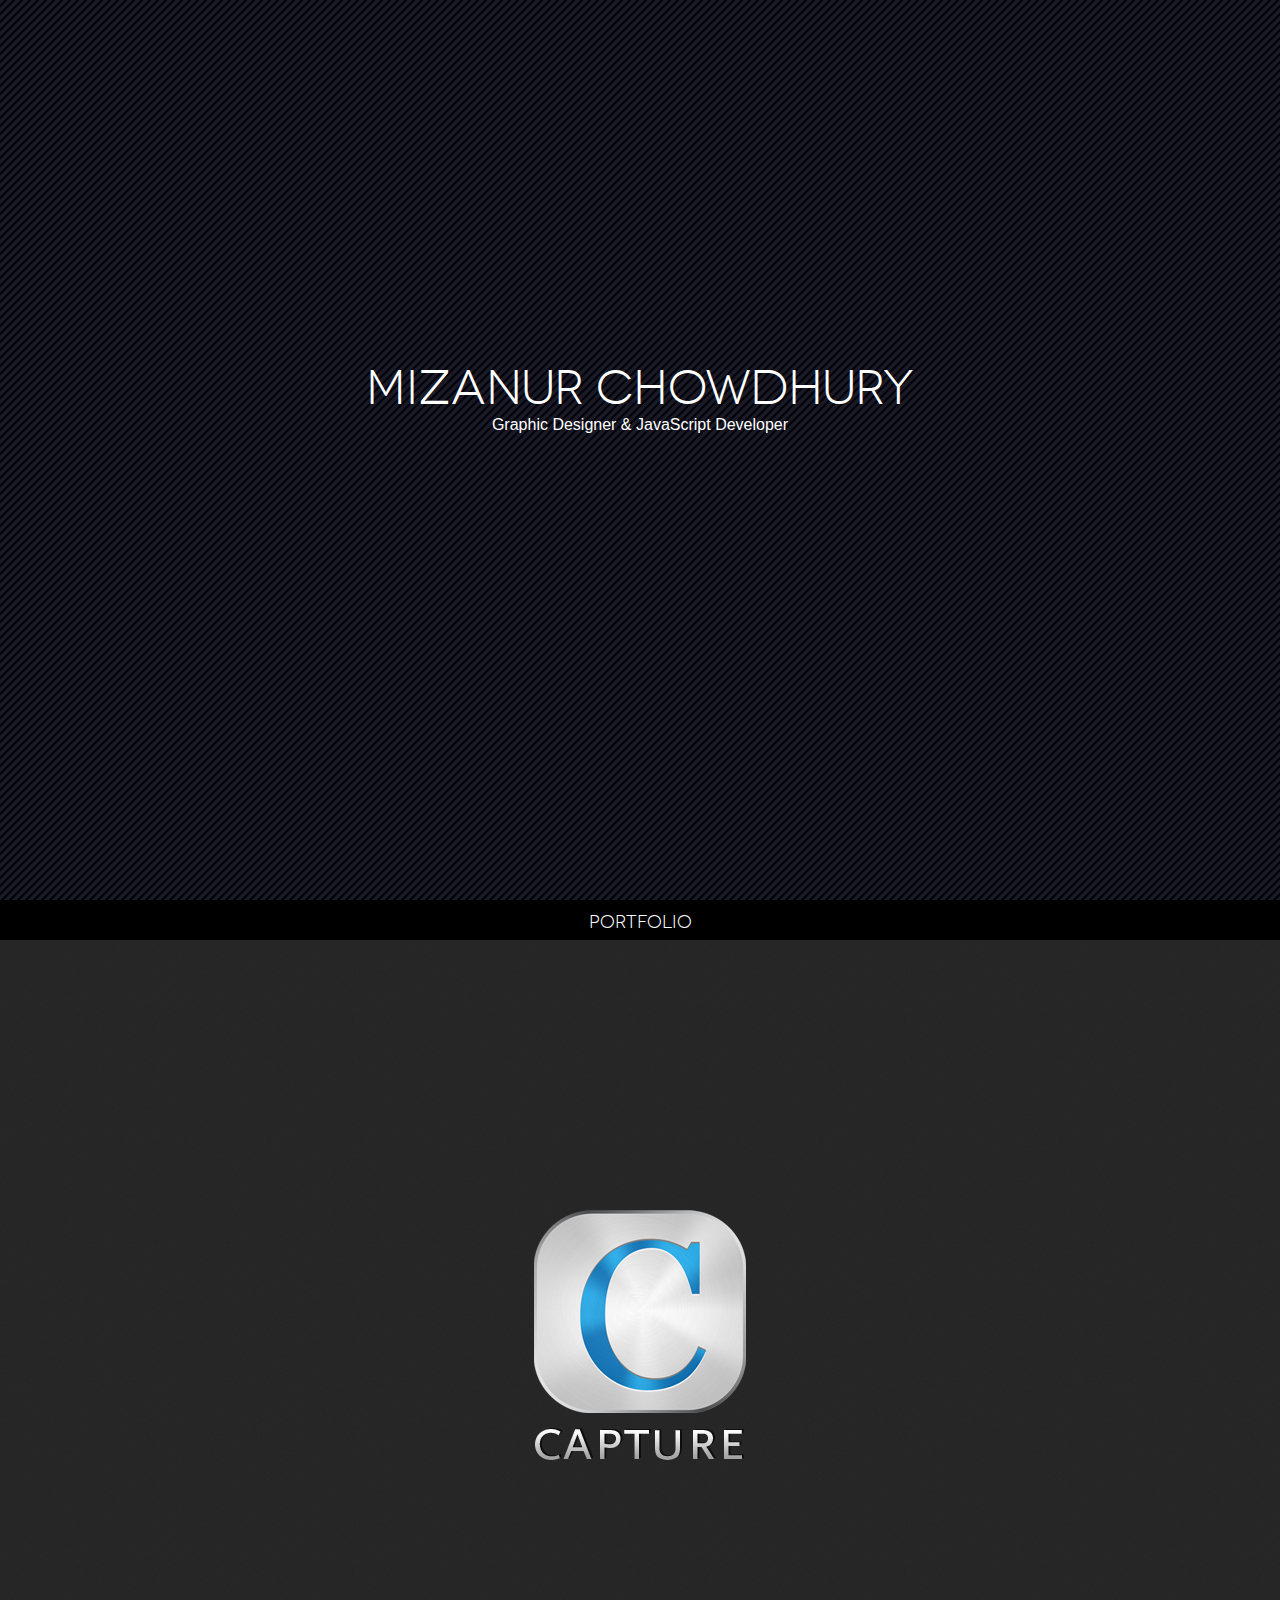
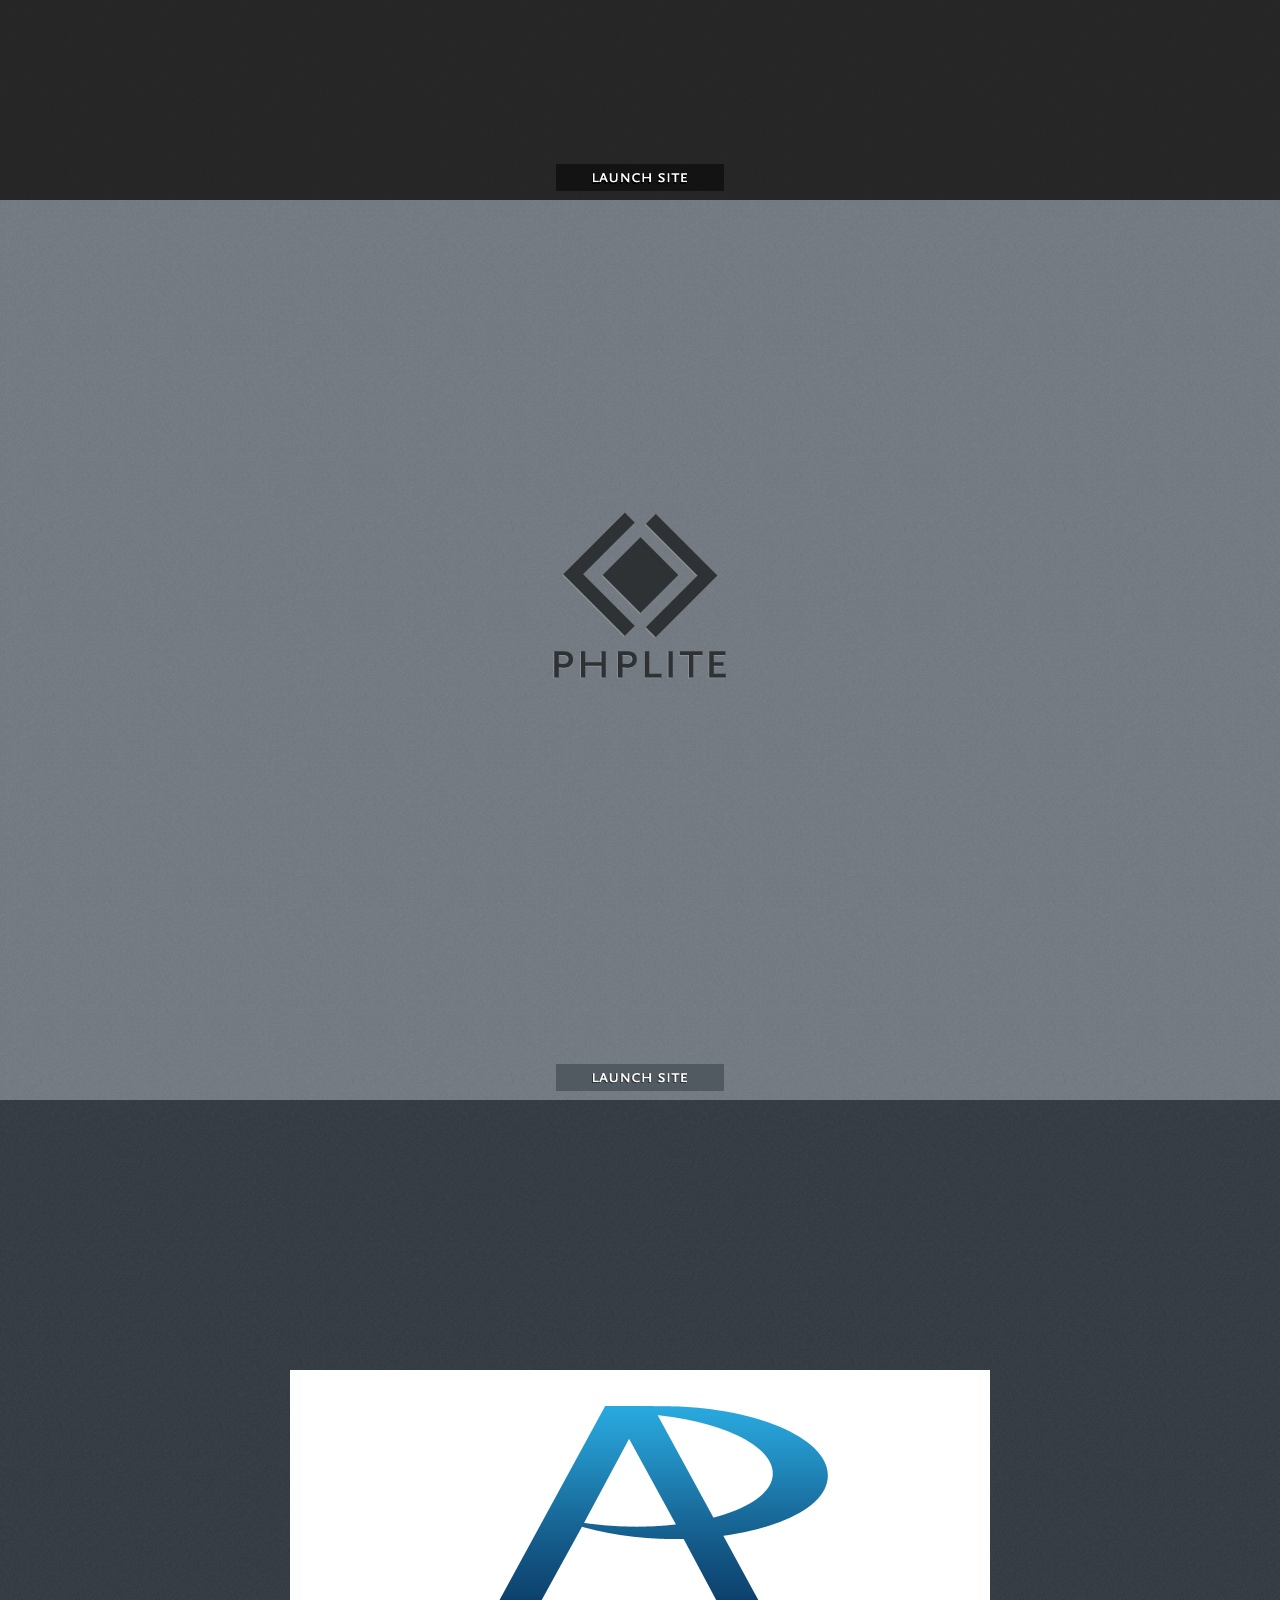
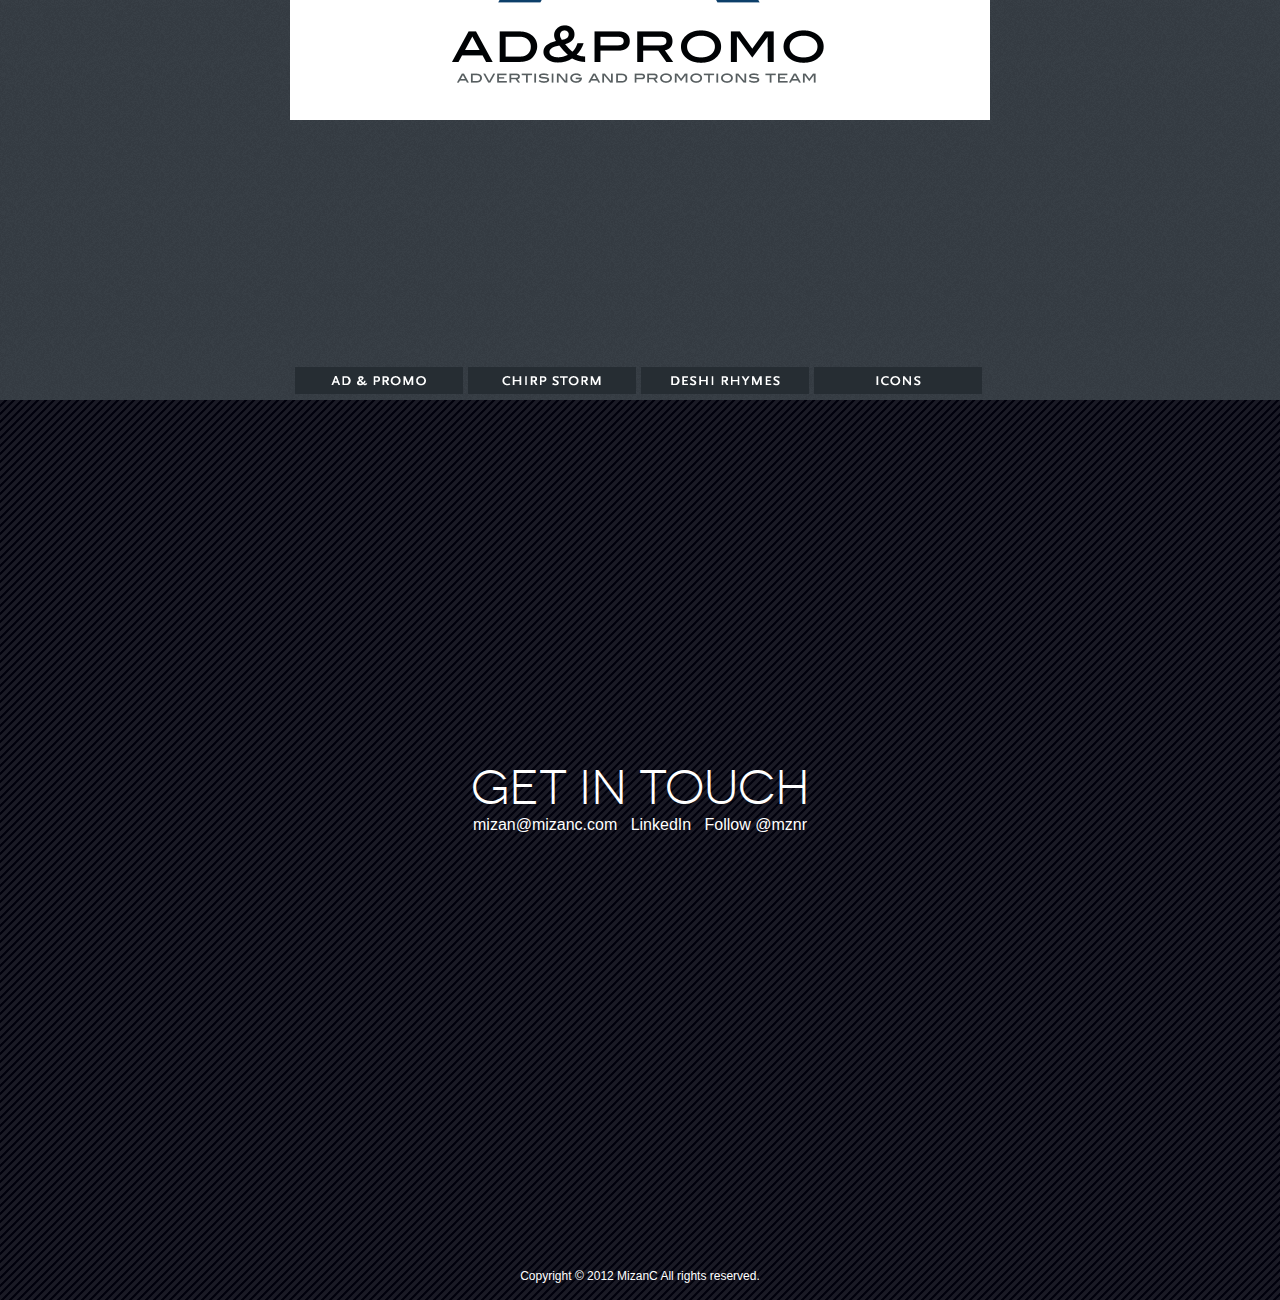
<file: index.html>
<!DOCTYPE html>
<html>
<head>
	<title>Mizanur Chowdhury - Graphic Designer and JavaScript Developer</title>
	<link href="style.css" type="text/css" rel="stylesheet">
	<script src="jquery.min.js"></script>
	<script src="script.js"></script>

	<script type="text/javascript">

	  var _gaq = _gaq || [];
	  _gaq.push(['_setAccount', 'UA-35526501-1']);
	  _gaq.push(['_trackPageview']);

	  (function() {
	    var ga = document.createElement('script'); ga.type = 'text/javascript'; ga.async = true;
	    ga.src = ('https:' == document.location.protocol ? 'https://ssl' : 'http://www') + '.google-analytics.com/ga.js';
	    var s = document.getElementsByTagName('script')[0]; s.parentNode.insertBefore(ga, s);
	  })();
	</script>

</head>
<body>

<div id="container">

<div id="intro" class="content background_intro ">
	<div class="position_name"></div>
	<span class="name ">Mizanur Chowdhury</span><br>
	<span class="title_name">Graphic Designer &amp; JavaScript Developer</span>
</div>


<div id="capture" class="content background_capture ">

	<div class="buffer">
	<p>Portfolio</p>
	</div>


	<div class="logo_position">
		<a href="http://capturethelink.com/" target="_blank">
			<img src="images/capture_logo.png" >
		</a> 
	</div>

	<div class="launch">
		<a href="http://capturethelink.com/" target="_blank">
			<img src="images/launch_capture.png">
		</a>
	</div>
</div>


<div id="phplite" class="content background_phplite ">
	<div class = "logo_position">
		<a href="http://www.phplite.com/" target="_blank">
			<img src="images/phplite_logo.png">
		</a>
	</div>
	<div class="launch">
		<a href="http://www.phplite.com/" target="_blank">
			<img src="images/launch_phplite.png">
		</a>
	</div>

</div>


<div id="others" class="content background_others ">
	<div id="push_down" class="push_down"></div>
	<div id="icon_main">
		<img src="images/icon_calendar_main.png">
		<img src="images/icon_settings_main.png">
		<img src="images/icon_events_main.png">
		<img src="images/icon_location_main.png">
		<img src="images/icon_search_main.png">
	</div>

	<div id="main_image">
		<img src="images/adnpromo_logo.png">
		<img src="images/chirpstorm_logo.png">
		<img src="images/dr_logo.png">
	</div>
	
	<div id="icons_menu" class="icon_menu">
		<div id="icons_menu_wrapper" class="icons_menu_wrapper">
			<a href="javascript:void(0)" class="icon_calender icon_links" ></a>
			<a href="javascript:void(0)" class="icon_settings icon_links" ></a>
			<a href="javascript:void(0)" class="icon_events icon_links" ></a>
			<a href="javascript:void(0)" class="icon_location icon_links" ></a>
			<a href="javascript:void(0)" class="icon_search extra_margin icon_links"></a>
		</div>
	</div>

	<div id="other_menu" class="other_menu">
		<div id="other_menu_wrapper" class="other_menu_wrapper">
			<a href="javascript:void(0)" class="link other_menu_adnpromo" ></a>
			<a href="javascript:void(0)" class="link other_menu_chirpstorm" ></a>
			<a href="javascript:void(0)" class="link other_menu_deshirhymes" ></a>
			<a href="javascript:void(0)" class="link other_menu_icons" ></a>
		</div>
	</div>


</div>

<!--
<div id="about" class="content background_about ">
	
	<div class="buffer background_intro">
	<p>About &amp; Contacts</p>
	</div>

	<div id="about_content_wrapper" class="about_content_wrapper">
		<div>
		<div id-"column1" class="column1">
			<h1>I love crafting great products</h1>
			<p>test test test</p>

			<h1>Inspired by great people</h1>
			<p>test test test</p>
		</div>
		
		<div id="column2" class="column2">
			<h1>Skills</h1>
			<p>test test test</p>			
		</div>

		<div class="clear"></div> z

	</div>
	</div>

	<div id ="send_form"></div>

	<div id="contact" class=contact></div>

</div>
-->


<div id="contact" class="content background_intro ">
	<div class="position_name"></div>
	<span class="name ">Get In Touch</span><br>
	<span class="title_name">
		<a href="mailto:mizan@mizanc.com?Subject=Let's%20talk">mizan@mizanc.com</a> &nbsp;
		<a href="http://www.linkedin.com/in/mizanc">LinkedIn</a>  &nbsp;
		<a href="https://twitter.com/mznr" class="twitter-follow-button" data-show-count="false" data-lang="en">Follow @mznr</a>
	</span>
	<div class="launch copy"><p>Copyright &copy; 2012 MizanC All rights reserved.</p></div>
</div>





</body>
</html>
</file>
<file: style.css>
/*
 * Web Fonts from fontspring.com
 *
 * All OpenType features and all extended glyphs have been removed.
 * Fully installable fonts can be purchased at http://www.fontspring.com
 *
 * The fonts included in this stylesheet are subject to the End User License you purchased
 * from Fontspring. The fonts are protected under domestic and international trademark and 
 * copyright law. You are prohibited from modifying, reverse engineering, duplicating, or
 * distributing this font software.
 *
 * (c) 2010-2012 Fontspring
 *
 *
 *
 *
 * The fonts included are copyrighted by the vendor listed below.
 *
 * Vendor:      Synthview Type Design
 * License URL: http://www.fontspring.com/fflicense/synthview
 *
 *
 */

@font-face {
    font-family: 'NovecentowideBookRegular';
    src: url('fonts/novecentowide_book_macroman/Novecentowide-Book-webfont.eot');
    src: url('fonts/novecentowide_book_macroman/Novecentowide-Book-webfont.eot?#iefix') format('embedded-opentype'),
         url('fonts/novecentowide_book_macroman/Novecentowide-Book-webfont.woff') format('woff'),
         url('fonts/novecentowide_book_macroman/Novecentowide-Book-webfont.ttf') format('truetype'),
         url('fonts/novecentowide_book_macroman/Novecentowide-Book-webfont.svg#NovecentowideBookRegular') format('svg');
    font-weight: normal;
    font-style: normal;

}

body{
margin:0;
background-color: #000;

}

.content{
width:100%;
position:relative;
text-align: center;
}

.background_intro {
background-image: url('images/stripe_bg.gif');
background-repeat: repeat;
}


.background_capture {
background-image: url('images/capture_bg.gif');
background-repeat: repeat;
}

.background_phplite {
background-image: url('images/phplite_bg.gif');
background-repeat: repeat;
}

.background_others {
background-image: url('images/others_bg.gif');
background-repeat: repeat;
}

.background_about{
background-image: url('images/stripe_bg_light.gif');
background-repeat: repeat;
}

.name {
font-family: 'NovecentowideBookRegular', sans-serif;
font-size: 48px;
color:#FFF;
}

.title_name, .title_name a{
font-family: Arial, sans-serif;
font-weight:normal;
font-size: 16px;
color:#fff;
}

.title_name a:visited, .title_name a:active, .title_name a:link{
	text-decoration: none;
	color:white;
}

.title_name a:hover {
	text-decoration: underline;
}

.position_name{
width:100%;
}

.logo_position{
text-align: center;
position:relative;
top:30%;
}

.launch {
position:absolute;
bottom:5px;
width: 100%;
text-align: center;
}

.icon_menu {
position:absolute;
bottom:50px;
width: 100%;
text-align: center;
}


.other_menu {
position:absolute;
bottom:3px;
width: 100%;
text-align: center;
}

.buffer {
text-align:center;
background-color: #000;
height: 40px;

}

.buffer p {
font-family:'NovecentowideBookRegular' , sans-serif;
font-size:18px;
color:#FFF;
padding-bottom:0px;
padding-top:12px;
margin: 0;
}

.icon_main {

margin:auto; 
width: 15em; height: 15em; 
-webkit-border-radius: 25em; 
-moz-border-radius: 25em;
background-color:white;
}

.icon_main img {
text-align: center; margin-top: 3em;
}

.push_down {width:100px;}

/*link dimensions*/
.link {
	width:168px;
	height:27px;
	display:block;
}

.icon_links{
	width:103px;
	height:100px;
	display:block;
}

.logo {
	width:212px;
	height:250px;
}

/*other_menu images*/
a.other_menu_adnpromo {background-image:url('images/other_menu_adnpromo.png');}
a.other_menu_chirpstorm {background-image:url('images/other_menu_chirpstorm.png');}
a.other_menu_deshirhymes {background-image:url('images/other_menu_deshirhymes.png');}
a.other_menu_icons {background-image:url('images/other_menu_icons.png');}

/*other_menu positioning*/
div.other_menu div a {float:left; margin-left: 5px;}
.other_menu_wrapper {width:700px; height:30px; margin:auto;}
.clear {clear:both;}

/*icons images*/
a.icon_calender{background-image:url('images/icon_calendar_bw.png');}
a.icon_settings{background-image:url('images/icon_settings_bw.png');}
a.icon_events{background-image:url('images/icon_events_bw.png');}
a.icon_location{background-image:url('images/icon_location_bw.png');}
a.icon_search{background-image:url('images/icon_search_bw.png');}

a.icon_calender:hover {background-image:url('images/icon_calendar_color.png');}
a.icon_settings:hover {background-image:url('images/icon_settings_color.png');}
a.icon_events:hover {background-image:url('images/icon_events_color.png');}
a.icon_location:hover {background-image:url('images/icon_location_color.png');}
a.icon_search:hover {background-image:url('images/icon_search_color.png');}

/*icons positioning*/
div.icons_menu_wrapper a {float:left; }
.icons_menu_wrapper {width:550px; height:100px; margin:auto;}
.extra_margin {margin-left:20px}

div.launch a:link, div.launch a:visited, div.launch a:hover, div.launch a:active {
text-decoration:none; 
}
/*about & contacts*/
.column1 {
	float:left;
	width:400px;
}

.column2 {
	float:left;
	width:200px;
}

.about_content_wrapper{
	margin:auto;
	width:600px;
	text-align:left; 
}

.column1 h1, .column2 h1 {
	font-family:arial, sans-serif;
	font-size:25px;
	color:#000; 
}

.column1 p, .column2 p {
	font-family:'Times New Roman', Times, serif;
	font-size:18px;
	color:#000;
}

.copy {
	font-family: Arial, sans-serif;
	font-size:12px;
	color:white;
}
</file>
